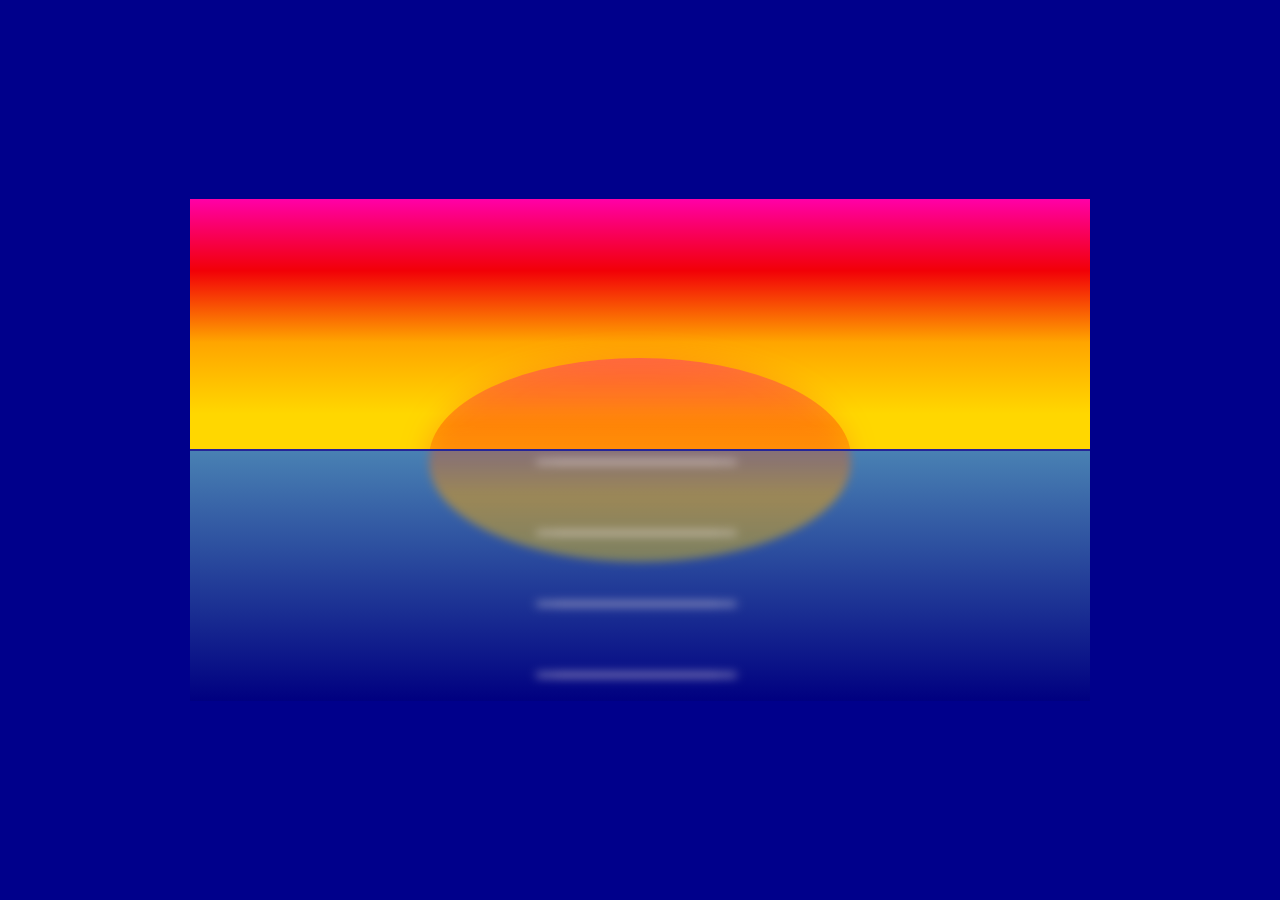
<file: Dev_June.html>
<link rel='stylesheet' type='text/css' href='Dev_June.css'>

<body>

<div class="flex-container">
<div class="main">
	<div class="outer_frame">
		<div class="wrapper_container">
			<div class="wrapper">
				<div class="sky">
					<div class="sun"></div>
				</div>
				<div class="ocean">
					<div class="reflect">
						<div class="wave_group_sun">
							<div class="wave"></div>
							<div class="wave"></div>
							<div class="wave"></div>
							<div class="wave"></div>
							<div class="wave"></div>
							<div class="wave"></div>
							<div class="wave"></div>
						</div>
					</div>
				</div>
			</div>	
		</div>
		</div>
	</div>
</div>
</body>
</file>
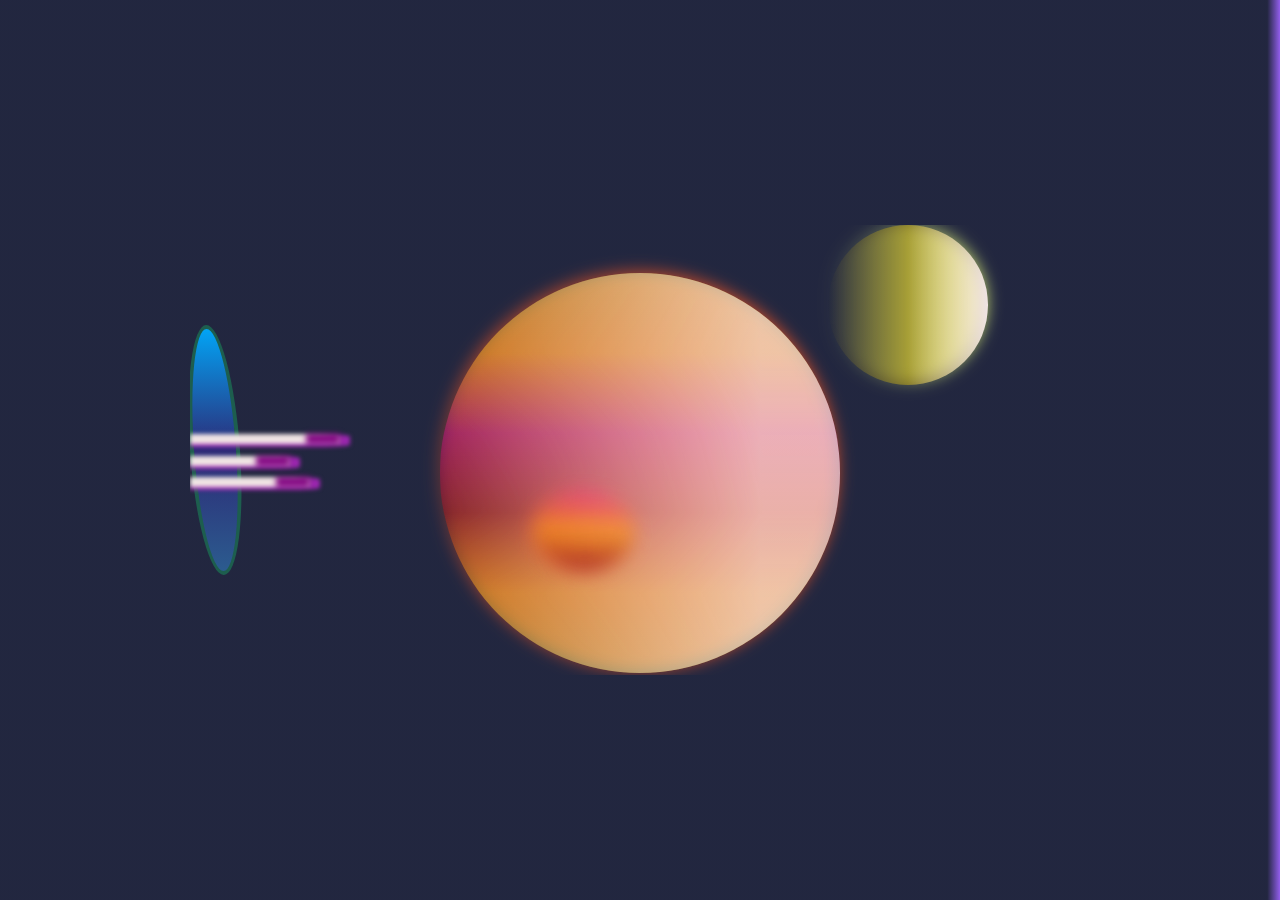
<file: Dev_Space.html>
<link rel='stylesheet' type='text/css' href='Dev_Space.css'>

<body>

<div class="flex-container">
<div class="main">
	<div class="outer_frame">
		<div class="wrapper_container">
			<div class="wrapper">
				<div class="space">
					<div class="jup">
						<div class="jup_highlight"></div>
						<div class="spot"></div>
					</div>
					<div class="moon"></div>
				</div>
				<div class="wormhole"></div>
				<div class="comet"><div class="trailer"></div></div>
				<div class="comet comet_short"><div class="trailer"></div></div>
				<div class="comet comet_med"><div class="trailer"></div></div>
			</div>	
		</div>
		</div>

	</div>
</div>
</body>
</file>
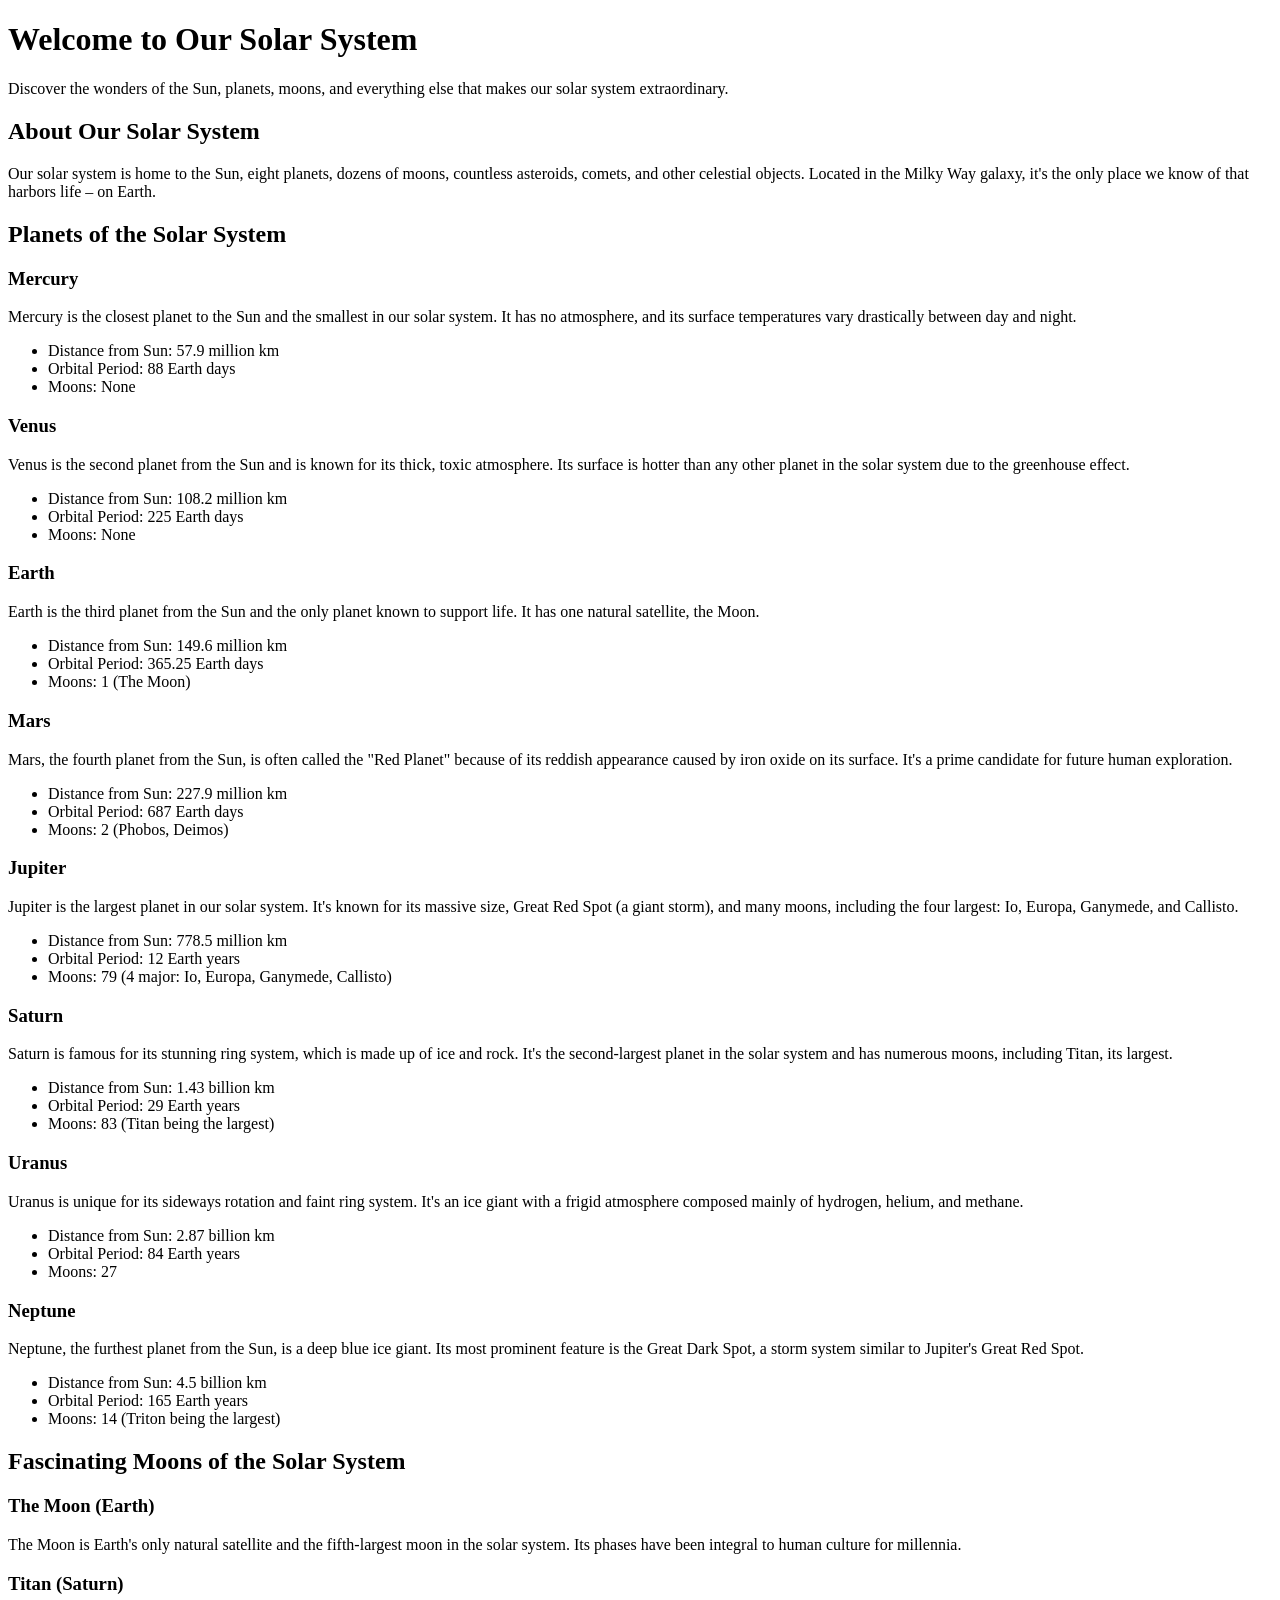
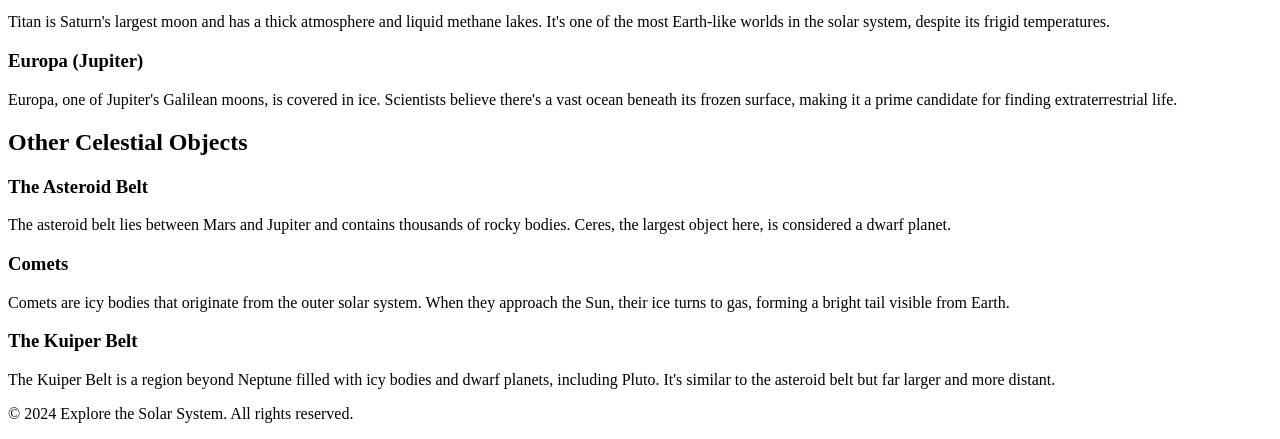
<file: Solar_system.html>
<!DOCTYPE html>
  <html lang="en">
  <head>
    <meta charset="UTF-8">
    <meta name="viewport" content="width=device-width, initial-scale=1.0">
    <title>Explore the Solar System</title>
  </head>
  <body>

    <!-- Header Section -->
    <header class="header">
      <h1>Welcome to Our Solar System</h1>
      <p>Discover the wonders of the Sun, planets, moons, and everything else that makes our solar system extraordinary.</p>
    </header>

    <!-- Solar System Overview Section -->
    <section class="solar-system-overview">
      <h2>About Our Solar System</h2>
      <p>Our solar system is home to the Sun, eight planets, dozens of moons, countless asteroids, comets, and other celestial objects. Located in the Milky Way galaxy, it's the only place we know of that harbors life – on Earth.</p>
    </section>

    <!-- Planets Section -->
    <section class="planets">
      <h2>Planets of the Solar System</h2>

      <!-- Mercury -->
      <article class="planet mercury">
        <h3>Mercury</h3>
        <p>Mercury is the closest planet to the Sun and the smallest in our solar system. It has no atmosphere, and its surface temperatures vary drastically between day and night.</p>
        <ul>
          <li>Distance from Sun: 57.9 million km</li>
          <li>Orbital Period: 88 Earth days</li>
          <li>Moons: None</li>
        </ul>
      </article>

      <!-- Venus -->
      <article class="planet venus">
        <h3>Venus</h3>
        <p>Venus is the second planet from the Sun and is known for its thick, toxic atmosphere. Its surface is hotter than any other planet in the solar system due to the greenhouse effect.</p>
        <ul>
          <li>Distance from Sun: 108.2 million km</li>
          <li>Orbital Period: 225 Earth days</li>
          <li>Moons: None</li>
        </ul>
      </article>

      <!-- Earth -->
      <article class="planet earth">
        <h3>Earth</h3>
        <p>Earth is the third planet from the Sun and the only planet known to support life. It has one natural satellite, the Moon.</p>
        <ul>
          <li>Distance from Sun: 149.6 million km</li>
          <li>Orbital Period: 365.25 Earth days</li>
          <li>Moons: 1 (The Moon)</li>
        </ul>
      </article>

      <!-- Mars -->
      <article class="planet mars">
        <h3>Mars</h3>
        <p>Mars, the fourth planet from the Sun, is often called the "Red Planet" because of its reddish appearance caused by iron oxide on its surface. It's a prime candidate for future human exploration.</p>
        <ul>
          <li>Distance from Sun: 227.9 million km</li>
          <li>Orbital Period: 687 Earth days</li>
          <li>Moons: 2 (Phobos, Deimos)</li>
        </ul>
      </article>

      <!-- Jupiter -->
      <article class="planet jupiter">
        <h3>Jupiter</h3>
        <p>Jupiter is the largest planet in our solar system. It's known for its massive size, Great Red Spot (a giant storm), and many moons, including the four largest: Io, Europa, Ganymede, and Callisto.</p>
        <ul>
          <li>Distance from Sun: 778.5 million km</li>
          <li>Orbital Period: 12 Earth years</li>
          <li>Moons: 79 (4 major: Io, Europa, Ganymede, Callisto)</li>
        </ul>
      </article>

      <!-- Saturn -->
      <article class="planet saturn">
        <h3>Saturn</h3>
        <p>Saturn is famous for its stunning ring system, which is made up of ice and rock. It's the second-largest planet in the solar system and has numerous moons, including Titan, its largest.</p>
        <ul>
          <li>Distance from Sun: 1.43 billion km</li>
          <li>Orbital Period: 29 Earth years</li>
          <li>Moons: 83 (Titan being the largest)</li>
        </ul>
      </article>

      <!-- Uranus -->
      <article class="planet uranus">
        <h3>Uranus</h3>
        <p>Uranus is unique for its sideways rotation and faint ring system. It's an ice giant with a frigid atmosphere composed mainly of hydrogen, helium, and methane.</p>
        <ul>
          <li>Distance from Sun: 2.87 billion km</li>
          <li>Orbital Period: 84 Earth years</li>
          <li>Moons: 27</li>
        </ul>
      </article>

      <!-- Neptune -->
      <article class="planet neptune">
        <h3>Neptune</h3>
        <p>Neptune, the furthest planet from the Sun, is a deep blue ice giant. Its most prominent feature is the Great Dark Spot, a storm system similar to Jupiter's Great Red Spot.</p>
        <ul>
          <li>Distance from Sun: 4.5 billion km</li>
          <li>Orbital Period: 165 Earth years</li>
          <li>Moons: 14 (Triton being the largest)</li>
        </ul>
      </article>
    </section>

    <!-- Moons Section -->
    <section class="moons">
      <h2>Fascinating Moons of the Solar System</h2>

      <!-- Earth's Moon -->
      <article class="moon earth-moon">
        <h3>The Moon (Earth)</h3>
        <p>The Moon is Earth's only natural satellite and the fifth-largest moon in the solar system. Its phases have been integral to human culture for millennia.</p>
      </article>

      <!-- Titan (Saturn) -->
      <article class="moon titan">
        <h3>Titan (Saturn)</h3>
        <p>Titan is Saturn's largest moon and has a thick atmosphere and liquid methane lakes. It's one of the most Earth-like worlds in the solar system, despite its frigid temperatures.</p>
      </article>

      <!-- Europa (Jupiter) -->
      <article class="moon europa">
        <h3>Europa (Jupiter)</h3>
        <p>Europa, one of Jupiter's Galilean moons, is covered in ice. Scientists believe there's a vast ocean beneath its frozen surface, making it a prime candidate for finding extraterrestrial life.</p>
      </article>
    </section>

    <!-- Other Solar System Objects Section -->
    <section class="solar-system-objects">
      <h2>Other Celestial Objects</h2>

      <!-- Asteroid Belt -->
      <article class="asteroid-belt">
        <h3>The Asteroid Belt</h3>
        <p>The asteroid belt lies between Mars and Jupiter and contains thousands of rocky bodies. Ceres, the largest object here, is considered a dwarf planet.</p>
      </article>

      <!-- Comets -->
      <article class="comets">
        <h3>Comets</h3>
        <p>Comets are icy bodies that originate from the outer solar system. When they approach the Sun, their ice turns to gas, forming a bright tail visible from Earth.</p>
      </article>

      <!-- Kuiper Belt -->
      <article class="kuiper-belt">
        <h3>The Kuiper Belt</h3>
        <p>The Kuiper Belt is a region beyond Neptune filled with icy bodies and dwarf planets, including Pluto. It's similar to the asteroid belt but far larger and more distant.</p>
      </article>
    </section>

    <!-- Footer Section -->
    <footer class="footer">
      <p>&copy; 2024 Explore the Solar System. All rights reserved.</p>
    </footer>

  </body>
  </html>
</file>
<file: Dev_June.css>
:root {
  --Black: #000;
  --SkyBackground: #9ab5f7; /* #345da5; #5e98ff;  */
  --White: #f0e4e4;
  --Yellow: #ffd700;
  --Red: #ff0000f2;
  --Pink: #ff00a7;
 --DarkRed: #a42624;
}

* {
    padding: 0;
    margin: 0;
}

.flex-container > div {
  display: flex;
  flex-direction: row;
  flex-wrap: wrap;
  width: 100%;
  background: darkblue;
  justify-content: center;
  align-items: center; 
  position: absolute;
  border: 0px darkblue solid;
  overflow: hidden;
}


.main {
  width: 100%;
  height: 100%;
  display: flex;
  flex-direction: row;
  flex-wrap: wrap;
  overflow: hidden;
}

.wrapper_container {
  width: 900px;
  height: 400px;
  display: flex;
  align-items: center; 
}

.wrapper{
  display: flex;
  justify-content: center;
  flex-direction: column;
  position: absolute;
  overflow: hidden;
}

.sky {
  width: 900px;
  height: 250px;
  background: 
      linear-gradient( to top,
      var(--Yellow) 14%, 
      orange,
      var(--Red),
      var(--Pink)
    );
  display: flex;
  justify-content: center;
}


.ocean {
  width: 900px;
  height: 250px;
  background: linear-gradient(#4981b3, navy);
  border-top: 2px solid #3030a0c9;

  display: flex;
  overflow: hidden;
  justify-content: center;
  position: relative;
}

.sun{
  width: 200px;
  height: 422px;
  transform: rotate(90deg);
  border-radius: 50%;
  margin-top: 48px;
  background: linear-gradient(to left,
   rgb(255 215 0 / 38%),
    #ffa5007d, rgb(255 0 0 / 26%),
     rgb(255 0 167 / 34%));
  filter: drop-shadow(-2px 2px 13px #FF5722);
  
}

.reflect {
  width: 200px;
  height: 422px;
  transform: rotate(90deg);
  border-radius: 50%;
  margin-top: -200px;
  background: linear-gradient(to left,
   rgb(255 215 0 / 38%),
    #ffa5007d,
     rgb(255 0 0 / 26%),
      rgb(255 0 167 / 34%));
  filter: drop-shadow(-2px 2px 13px var(--Red));
  filter: blur(4px);
}

.wave_group_sun{
  transform: rotate(90deg);
    position: relative;
    justify-content: space-evenly;
}

.wave {
  background: var(--White);
  height: 3px;
  width: auto;
  border-radius: 20%;
  margin-bottom: 68px;
  filter: blur(2px);
}


/*.wave_group {
  display: flex;
  justify-content: space-around;
    position: relative;
      margin-bottom: 100px;
} */
</file>
<file: Dev_Space.css>
:root {
  --Black: #000;
  --White: #f0e4e4;
  --Yellow: #ffd700;
  --Red: #ff0000f2;
 --DarkRed: #a42624;
 --PurpleAccent: #9C27B0;
}

* {
    padding: 0;
    margin: 0;
}

.flex-container > div {
  display: flex;
  flex-direction: row;
  flex-wrap: wrap;
  width: 100%;
  background: linear-gradient(to right, rgb(15 20 47 / 92%) 99%, rgb(117 51 233 / 79%));
  justify-content: center;
  align-items: center; 
  position: absolute;
  border: 0px darkblue solid;
  overflow: hidden;
}


.main {
  width: 100%;
  height: 100%;
  display: flex;
  flex-direction: row;
  flex-wrap: wrap;
  overflow: hidden;
}

.wrapper_container {
  width: 900px;
  height: 400px;
  display: flex;
  align-items: center; 
}

.wrapper{
  display: flex;
  justify-content: center;
  flex-direction: column;
  position: absolute;
  overflow: hidden;
}

.space {
  width: 900px;
  height: 450px;
  display: flex;
  justify-content: center;
  border-radius: 50%;
}


.jup{
  width: 400px;
  height: 400px;
  transform: rotate(90deg);
  border-radius: 50%;
  margin-top: 48px;
  background: linear-gradient(to left,
   rgb(255 215 0 / 38%),
    #ffa5007d, rgb(255 0 0 / 26%),
    rgb(255 0 167 / 34%),
     #ffa5007d,
     rgb(255 215 0 / 38%));
  filter: drop-shadow(-2px 2px 8px #FF5722);
  position: absolute;
  z-index: 1;
}

.jup_highlight{
  width: 400px;
  height: 400px;
  border-radius: 50%;
  transform: rotate(90deg);
    background: linear-gradient(to right,
    var(--White) 20%,
   #fff0);
    opacity: 0.7;
     position: absolute;
}

.spot {
  width: 80px;
  height: 100px;
  transform: rotate(3deg);
  border-radius: 50%;
  margin-top: 206px;
  margin-left: 218px;
  background: linear-gradient(to left,
   var(--DarkRed),
    #ffa5007d,
      rgb(255 0 167 / 34%));
  filter: drop-shadow(-2px 2px 3px var(--Red));
  filter: blur(9px);
  position: relative;
}

.moon {
  width: 160px;
  height: 160px;
  transform: rotate(90deg);
  border-radius: 50%;
  margin-left: 535px;
  background: linear-gradient( var(--White),  rgba(255, 215, 0, 0.38), #e9ff7c00);
 
  filter: drop-shadow(-2px 2px 8px #e9ff7c);
  position: relative;
  z-index: 4;
  
}

.wormhole {
  border-radius: 50%;
  position: absolute;  
  background:  linear-gradient( #00abfff2, rgba(62, 49, 208, 0.38), #2c5e93f2);
  width: 42px;
  height: 242px;
  border-radius: 50%;
  position: absolute;
  border: 4px solid #1d5e4e;
  transform: skew(4deg);
}

.comet{
  width: 150px;
  height: 10px;
  background: var(--White);
  margin-bottom: 20px;
  position: absolute;
  filter: blur(2px);
  border-bottom-style: solid;
  border-right:10px solid var(--PurpleAccent);
  border-bottom-right-radius: 20%;
  border-top-right-radius: 20%;
  border-bottom-color: var(--PurpleAccent);

  display: flex;
  justify-content: flex-end;
}
.comet_short{
  width: 100px;
  margin-bottom: -24px;
}

.comet_med{
  width: 120px;
  margin-bottom: -66px;
}

.trailer {
  width: 34px;
  height: 10px;
  background: purple;
  filter: blur(2px);
}


/* basic space background
  background: linear-gradient(rgb(15 20 47 / 92%) 20%, rgb(117 51 233 / 80%), rgb(15 20 47 / 92%));


    background: linear-gradient(to right, rgb(15 20 47 / 92%) 99%, rgb(117 51 233 / 79%));

    with purple
      background: linear-gradient(rgb(15 20 47 / 92%) 20%, rgb(117 51 233 / 80%), rgb(15 20 47 / 92%));

} */
</file>
